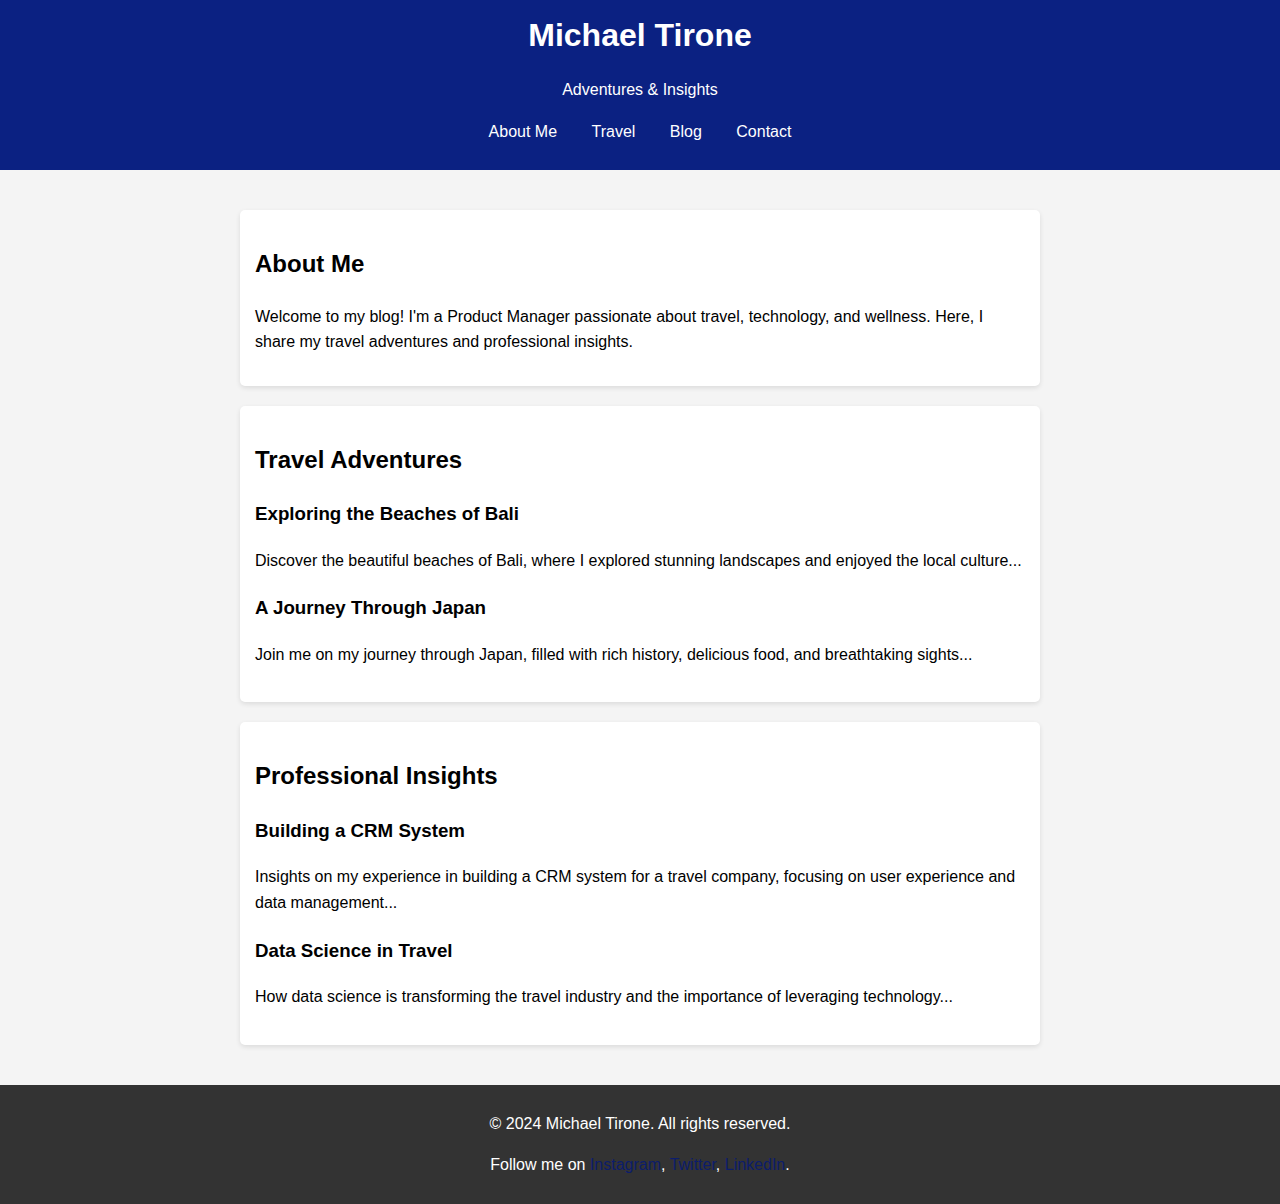
<file: index.html>
<!DOCTYPE html>
<html lang="en">
<head>
    <meta charset="UTF-8">
    <meta name="viewport" content="width=device-width, initial-scale=1.0">
    <title>Michael Tirone's Travel & Professional Blog</title>
    <link rel="stylesheet" href="styles.css">
    <link rel="icon" type="image/x-icon" href="favicon.ico">
</head>
<body>
    <header>
        <div class="logo">
            <h1>Michael Tirone</h1>
            <p>Adventures & Insights</p>
        </div>
        <nav>
            <ul>
                <li><a href=./about">About Me</a></li>
                <li><a href="/travel.html">Travel</a></li>
                <li><a href="/blog.html">Blog</a></li>
                <li><a href="/contact.html">Contact</a></li>
            </ul>
        </nav>
    </header>
    
    <main>
        <section id="about">
            <h2>About Me</h2>
            <p>Welcome to my blog! I'm a Product Manager passionate about travel, technology, and wellness. Here, I share my travel adventures and professional insights.</p>
        </section>

        <section id="travel">
            <h2>Travel Adventures</h2>
            <article class="post">
                <h3>Exploring the Beaches of Bali</h3>
                <p>Discover the beautiful beaches of Bali, where I explored stunning landscapes and enjoyed the local culture...</p>
            </article>
            <article class="post">
                <h3>A Journey Through Japan</h3>
                <p>Join me on my journey through Japan, filled with rich history, delicious food, and breathtaking sights...</p>
            </article>
        </section>

        <section id="blog">
            <h2>Professional Insights</h2>
            <article class="post">
                <h3>Building a CRM System</h3>
                <p>Insights on my experience in building a CRM system for a travel company, focusing on user experience and data management...</p>
            </article>
            <article class="post">
                <h3>Data Science in Travel</h3>
                <p>How data science is transforming the travel industry and the importance of leveraging technology...</p>
            </article>
        </section>
    </main>

    <footer>
        <p>&copy; 2024 Michael Tirone. All rights reserved.</p>
        <p>Follow me on 
            <a href="#">Instagram</a>, 
            <a href="#">Twitter</a>, 
            <a href="#">LinkedIn</a>.
        </p>
    </footer>
</body>
</html>
</file>
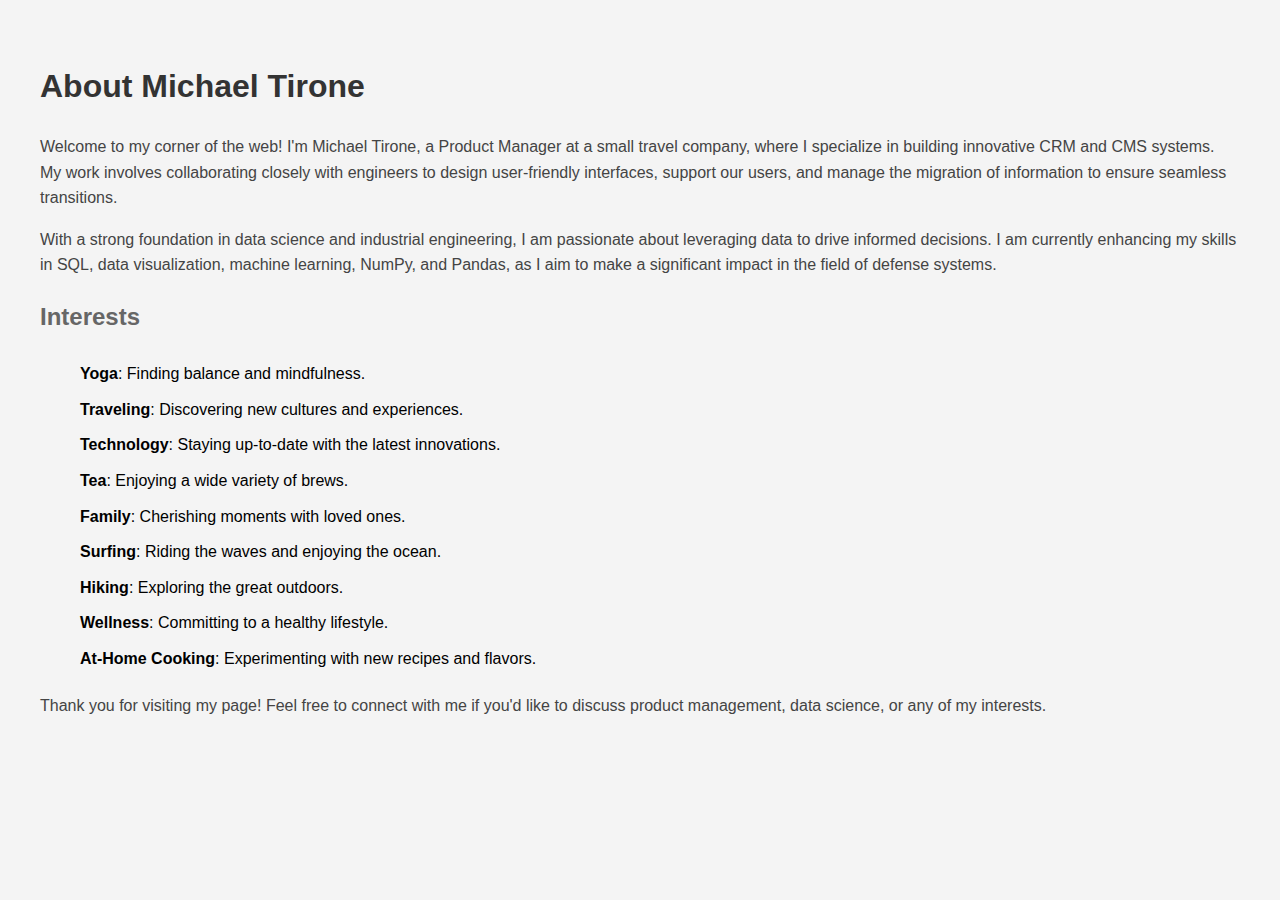
<file: about.html>
<!DOCTYPE html>
<html lang="en">
<head>
    <meta charset="UTF-8">
    <meta name="viewport" content="width=device-width, initial-scale=1.0">
    <title>About Michael Tirone</title>
    <style>
        body {
            font-family: Arial, sans-serif;
            line-height: 1.6;
            margin: 20px;
            padding: 20px;
            background-color: #f4f4f4;
        }
        h1 {
            color: #333;
        }
        h2 {
            color: #666;
        }
        p {
            color: #444;
        }
        ul {
            list-style-type: none;
        }
        li {
            padding: 5px 0;
        }
    </style>
</head>
<body>

    <h1>About Michael Tirone</h1>
    <p>Welcome to my corner of the web! I'm Michael Tirone, a Product Manager at a small travel company, where I specialize in building innovative CRM and CMS systems. My work involves collaborating closely with engineers to design user-friendly interfaces, support our users, and manage the migration of information to ensure seamless transitions.</p>

    <p>With a strong foundation in data science and industrial engineering, I am passionate about leveraging data to drive informed decisions. I am currently enhancing my skills in SQL, data visualization, machine learning, NumPy, and Pandas, as I aim to make a significant impact in the field of defense systems.</p>

    <h2>Interests</h2>
    <ul>
        <li><strong>Yoga</strong>: Finding balance and mindfulness.</li>
        <li><strong>Traveling</strong>: Discovering new cultures and experiences.</li>
        <li><strong>Technology</strong>: Staying up-to-date with the latest innovations.</li>
        <li><strong>Tea</strong>: Enjoying a wide variety of brews.</li>
        <li><strong>Family</strong>: Cherishing moments with loved ones.</li>
        <li><strong>Surfing</strong>: Riding the waves and enjoying the ocean.</li>
        <li><strong>Hiking</strong>: Exploring the great outdoors.</li>
        <li><strong>Wellness</strong>: Committing to a healthy lifestyle.</li>
        <li><strong>At-Home Cooking</strong>: Experimenting with new recipes and flavors.</li>
    </ul>

    <p>Thank you for visiting my page! Feel free to connect with me if you'd like to discuss product management, data science, or any of my interests.</p>

</body>
</html>
</file>
<file: styles.css>
body {
    font-family: Arial, sans-serif;
    line-height: 1.6;
    margin: 0;
    padding: 0;
    background-color: #f4f4f4;
}

header {
    background: #0b2182;
    color: #fff;
    padding: 10px 0;
    text-align: center;
}

header .logo h1 {
    margin: 0;
}

header nav ul {
    list-style: none;
    padding: 0;
}

header nav ul li {
    display: inline;
    margin: 0 15px;
}

header nav ul li a {
    color: #fff;
    text-decoration: none;
}

main {
    padding: 20px;
    max-width: 800px;
    margin: auto;
}

section {
    margin: 20px 0;
    padding: 15px;
    background: #fff;
    border-radius: 5px;
    box-shadow: 0 2px 5px rgba(0, 0, 0, 0.1);
}

.post {
    margin-bottom: 20px;
}

footer {
    text-align: center;
    padding: 10px 0;
    background: #333;
    color: #fff;
    position: relative;
}

footer a {
    color: #0c1d6b;
    text-decoration: none;
}
</file>
